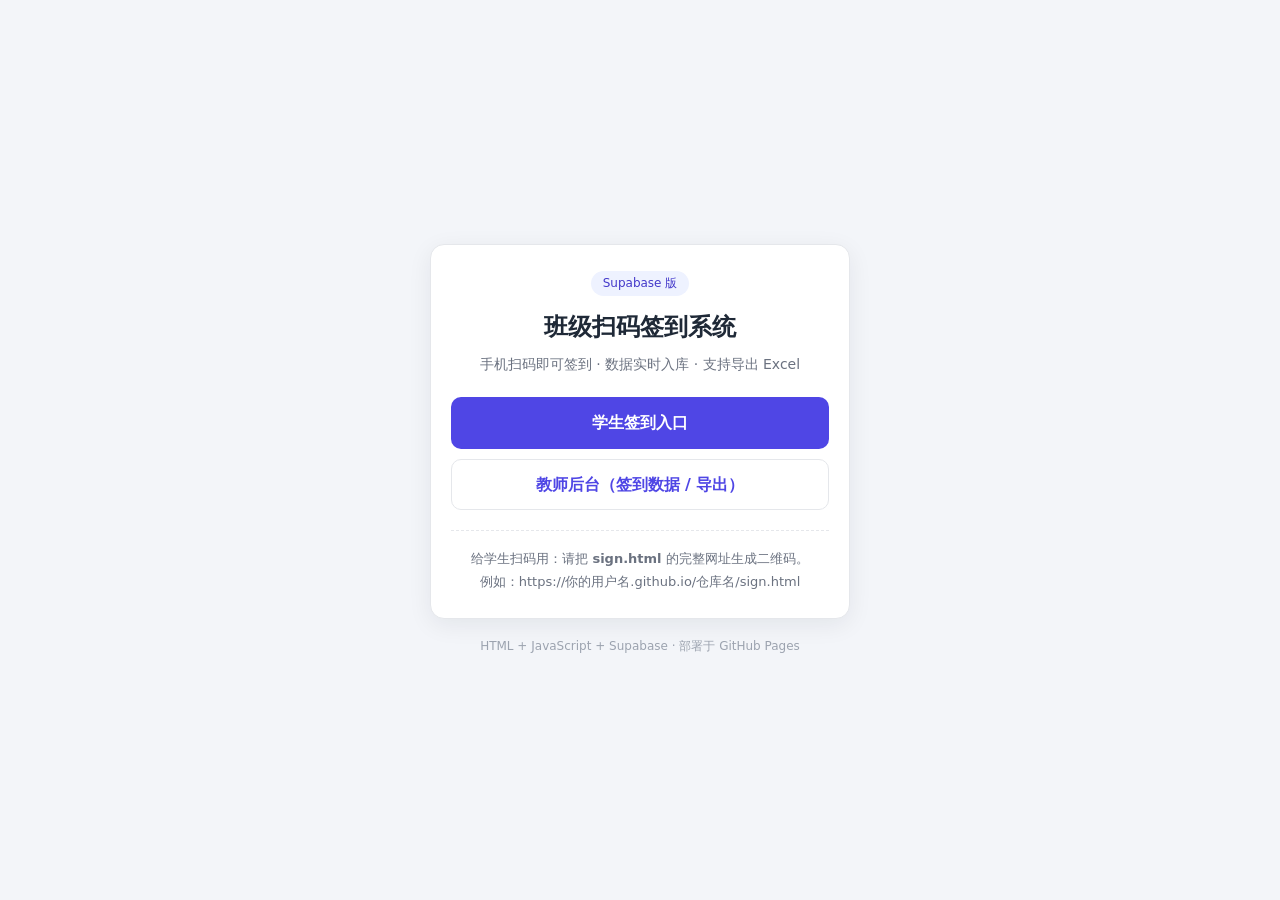
<file: supabase-version/index.html>
<!DOCTYPE html>
<html lang="zh-CN">
<head>
  <meta charset="UTF-8">
  <meta name="viewport" content="width=device-width, initial-scale=1">
  <title>班级扫码签到系统</title>
  <meta name="theme-color" content="#4f46e5">
  <link rel="stylesheet" href="css/style.css">
</head>
<body class="page-home">
  <!--
    index.html — 入口导航页
    GitHub Pages 要求仓库根目录存在 index.html，访问 https://用户名.github.io/仓库名/ 时才会自动打开首页。
    学生日常签到请直接使用 sign.html 的完整链接（做成二维码）；
    本页只是给老师/同学一个便于收藏的总入口。
  -->
  <main class="card home-card">
    <div class="home-badge">Supabase 版</div>
    <h1 class="home-title">班级扫码签到系统</h1>
    <p class="home-sub">手机扫码即可签到 · 数据实时入库 · 支持导出 Excel</p>

    <a class="btn btn-primary btn-block" href="sign.html">学生签到入口</a>
    <a class="btn btn-ghost btn-block" href="admin.html">教师后台（签到数据 / 导出）</a>

    <p class="home-tip">
      给学生扫码用：请把 <strong>sign.html</strong> 的完整网址生成二维码。<br>
      例如：https://你的用户名.github.io/仓库名/sign.html
    </p>
  </main>

  <footer class="page-foot">HTML + JavaScript + Supabase · 部署于 GitHub Pages</footer>
</body>
</html>
</file>
<file: supabase-version/css/style.css>
/* ============================================================================
   班级扫码签到系统（Supabase 版）— 共享样式
   ----------------------------------------------------------------------------
   适用页面：index.html（导航）/ sign.html（学生签到）/ admin.html（教师后台）
   设计原则：浅色简洁风、移动端优先、无框架无依赖
   ========================================================================== */

/* ---------- 设计变量 ---------- */
:root {
  --bg: #f3f5f9;             /* 页面底色 */
  --card: #ffffff;           /* 卡片底色 */
  --text: #1f2937;           /* 主文字 */
  --muted: #6b7280;          /* 次要文字 */
  --line: #e5e7eb;           /* 分隔线/描边 */
  --primary: #4f46e5;        /* 主色（靛蓝） */
  --primary-dark: #4338ca;
  --primary-soft: #eef2ff;
  --success: #16a34a;        /* 成功 */
  --success-soft: #f0fdf4;
  --danger: #dc2626;         /* 失败/错误 */
  --danger-soft: #fef2f2;
  --warn: #b45309;           /* 警告提示 */
  --warn-soft: #fffbeb;
  --radius: 14px;
  --shadow: 0 6px 24px rgba(17, 24, 39, .07);
}

/* ---------- 基础重置 ---------- */
* { box-sizing: border-box; margin: 0; padding: 0; }
html { -webkit-text-size-adjust: 100%; }
body {
  font-family: system-ui, -apple-system, "PingFang SC", "Hiragino Sans GB", "Microsoft YaHei", sans-serif;
  background: var(--bg);
  color: var(--text);
  line-height: 1.6;
  min-height: 100vh;
  -webkit-font-smoothing: antialiased;
}
a { color: inherit; }

/* ---------- 卡片容器 ---------- */
.card {
  background: var(--card);
  border: 1px solid var(--line);
  border-radius: var(--radius);
  box-shadow: var(--shadow);
  padding: 24px 20px;
}

/* 手机端：内容贴近屏幕两侧留少量边距 */
@media (max-width: 560px) {
  .card { padding: 20px 16px; }
}

/* ---------- 通用按钮 ---------- */
.btn {
  display: inline-block;
  border: 1px solid transparent;
  border-radius: 10px;
  padding: 12px 18px;
  font-size: 16px;
  font-weight: 600;
  cursor: pointer;
  text-align: center;
  text-decoration: none;
  transition: background-color .15s ease, opacity .15s ease;
  user-select: none;
}
.btn:disabled { opacity: .55; cursor: not-allowed; }
.btn-block { display: block; width: 100%; }
.btn-primary { background: var(--primary); color: #fff; }
.btn-primary:hover:not(:disabled) { background: var(--primary-dark); }
.btn-ghost { background: #fff; color: var(--primary); border-color: var(--line); }
.btn-ghost:hover:not(:disabled) { background: var(--primary-soft); }

/* ---------- 顶部提示条 ---------- */
.banner {
  border-radius: 10px;
  padding: 12px 14px;
  font-size: 14px;
  margin-bottom: 16px;
  word-break: break-all;
}
.banner-error { background: var(--danger-soft); color: var(--danger); border: 1px solid #fecaca; }
.banner-warn  { background: var(--warn-soft);  color: var(--warn);  border: 1px solid #fde68a; }
.banner-info  { background: var(--primary-soft); color: var(--primary-dark); border: 1px solid #c7d2fe; }

/* ==========================================================================
   首页 index.html
   ========================================================================== */
.page-home {
  display: flex;
  flex-direction: column;
  justify-content: center;
  align-items: center;
  min-height: 100vh;
  padding: 24px 16px;
}
.home-card { max-width: 420px; width: 100%; text-align: center; }
.home-badge {
  display: inline-block;
  background: var(--primary-soft);
  color: var(--primary-dark);
  border-radius: 999px;
  font-size: 12px;
  padding: 3px 12px;
  margin-bottom: 12px;
}
.home-title { font-size: 24px; margin-bottom: 6px; }
.home-sub { color: var(--muted); font-size: 14px; margin-bottom: 22px; }
.home-card .btn + .btn { margin-top: 10px; }
.home-tip {
  margin-top: 20px;
  padding-top: 16px;
  border-top: 1px dashed var(--line);
  color: var(--muted);
  font-size: 13px;
  line-height: 1.8;
  word-break: break-all;
}
.page-foot { margin-top: 18px; color: #9ca3af; font-size: 12px; }

/* ==========================================================================
   学生签到页 sign.html
   ========================================================================== */
.page-sign {
  display: flex;
  flex-direction: column;
  justify-content: center;
  align-items: center;
  min-height: 100vh;
  padding: 24px 16px;
}
.sign-card { max-width: 420px; width: 100%; }
.sign-card h1 { font-size: 22px; text-align: center; }
.sign-card .sub { color: var(--muted); font-size: 14px; text-align: center; margin: 4px 0 20px; }

/* 表单字段 */
.field { display: block; margin-bottom: 14px; }
.field-label { display: block; font-size: 14px; font-weight: 600; margin-bottom: 6px; }
.field-label .req { color: var(--danger); font-style: normal; }
.field-label .opt { color: #9ca3af; font-size: 12px; font-style: normal; font-weight: 400; }
.field input {
  width: 100%;
  border: 1px solid var(--line);
  border-radius: 10px;
  padding: 12px 14px;
  font-size: 16px;              /* ≥16px 可避免 iOS 聚焦时自动放大页面 */
  background: #fafafa;
  color: var(--text);
  outline: none;
  transition: border-color .15s ease, box-shadow .15s ease;
}
.field input:focus { border-color: var(--primary); box-shadow: 0 0 0 3px rgba(79, 70, 229, .15); background: #fff; }
.field input.is-bad { border-color: var(--danger); box-shadow: 0 0 0 3px rgba(220, 38, 38, .12); }
.field-err { color: var(--danger); font-size: 13px; margin-top: 5px; min-height: 1em; }
#btnSubmit { margin-top: 8px; }

/* 结果态（成功 / 失败） */
.result { text-align: center; padding: 12px 4px 4px; }
.result-icon {
  width: 64px; height: 64px;
  line-height: 60px;
  margin: 0 auto 14px;
  border-radius: 50%;
  font-size: 34px;
  font-weight: 700;
  color: #fff;
}
.result-success .result-icon { background: var(--success); }
.result-error .result-icon { background: var(--danger); }
.result h2 { font-size: 20px; margin-bottom: 8px; }
.result-success h2 { color: var(--success); }
.result-error h2 { color: var(--danger); }
.result-desc {
  color: var(--muted);
  font-size: 14px;
  margin-bottom: 18px;
  word-break: break-all;
}
.result .btn { min-width: 140px; }

.card-foot {
  margin-top: 18px;
  padding-top: 14px;
  border-top: 1px dashed var(--line);
  color: #9ca3af;
  font-size: 12px;
  text-align: center;
}

/* ==========================================================================
   教师后台 admin.html
   ========================================================================== */
.page-admin { padding: 24px 16px 40px; }
.container { max-width: 860px; margin: 0 auto; }

.admin-head { margin-bottom: 16px; }
.admin-head h1 { font-size: 22px; margin-bottom: 4px; }
.admin-head .sub { color: var(--muted); font-size: 13px; }

/* 顶部工具条：统计 + 操作 */
.toolbar {
  display: flex;
  flex-wrap: wrap;
  align-items: center;
  gap: 10px;
  margin-top: 14px;
}
.stat-card {
  display: flex;
  align-items: baseline;
  gap: 8px;
  background: var(--primary-soft);
  border: 1px solid #c7d2fe;
  color: var(--primary-dark);
  border-radius: 10px;
  padding: 10px 16px;
  font-size: 14px;
  font-weight: 600;
}
.stat-card strong { font-size: 26px; line-height: 1; }
.toolbar .chk {
  display: flex;
  align-items: center;
  gap: 6px;
  color: var(--muted);
  font-size: 13px;
  user-select: none;
  cursor: pointer;
}
.toolbar .spacer { flex: 1; }
.toolbar .btn { padding: 9px 14px; font-size: 14px; }

/* 表格 */
.table-wrap {
  background: var(--card);
  border: 1px solid var(--line);
  border-radius: var(--radius);
  box-shadow: var(--shadow);
  overflow: hidden;
}
.record-table { width: 100%; border-collapse: collapse; font-size: 14px; }
.record-table th, .record-table td {
  padding: 11px 14px;
  text-align: left;
  border-bottom: 1px solid var(--line);
  white-space: nowrap;
}
.record-table thead th {
  background: #f9fafb;
  color: var(--muted);
  font-size: 13px;
  font-weight: 600;
}
.record-table tbody tr:last-child td { border-bottom: none; }
.record-table tbody tr:hover { background: #fafbff; }
/* 手机端允许横向滚动，避免挤压换行 */
.table-scroll { overflow-x: auto; }
.empty {
  padding: 48px 16px;
  text-align: center;
  color: #9ca3af;
  font-size: 14px;
}
.list-foot {
  padding: 10px 14px;
  color: #9ca3af;
  font-size: 12px;
  background: #f9fafb;
  border-top: 1px solid var(--line);
}
</file>
